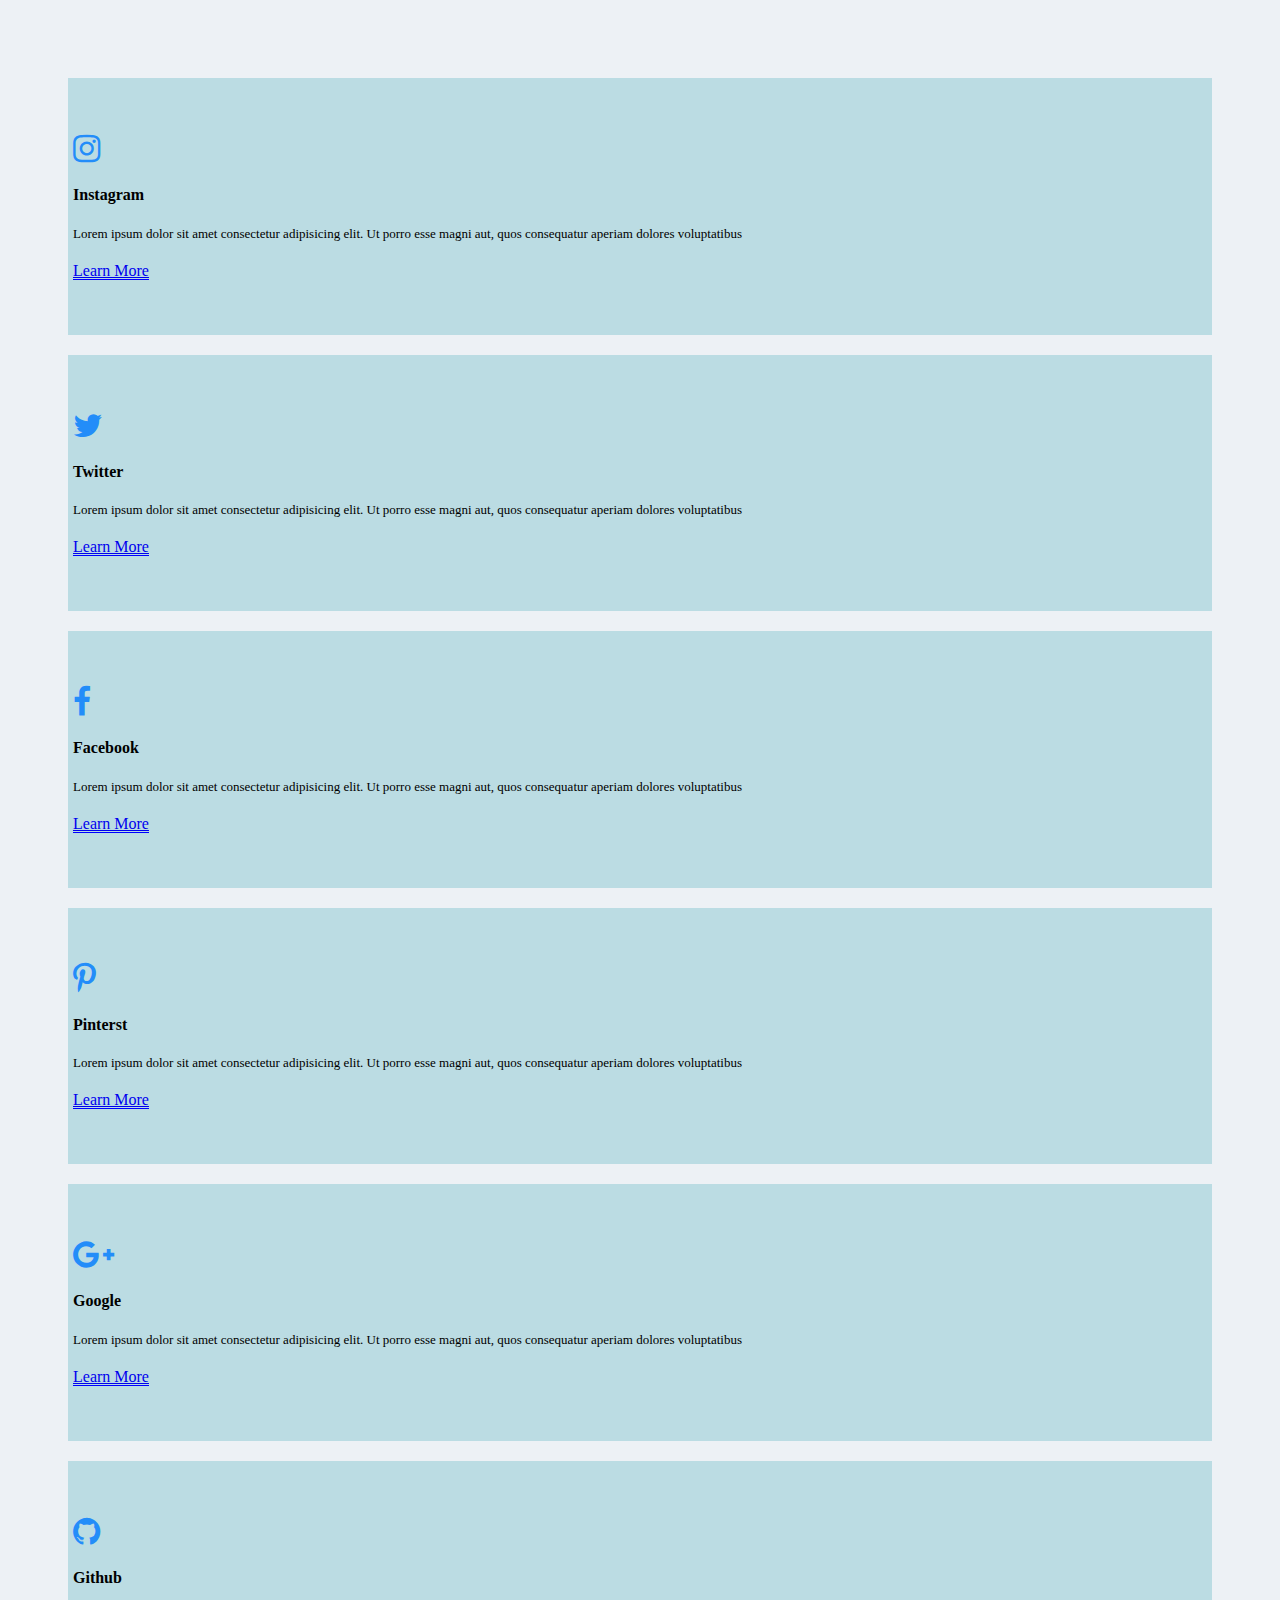
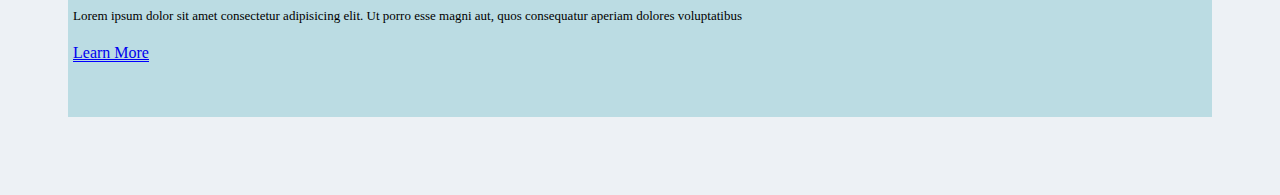
<file: index.html>
<html>
    <head>
        <link rel="stylesheet" href="https://cdn.jsdelivr.net/npm/bootstrap@5.3.0-alpha3/dist/css/bootstrap.min.css" rel="stylesheet" integrity="sha384-KK94CHFLLe+nY2dmCWGMq91rCGa5gtU4mk92HdvYe+M/SXH301p5ILy+dN9+nJOZ" crossorigin="anonymous">
        <link rel="stylesheet" href="https://cdnjs.cloudflare.com/ajax/libs/font-awesome/4.7.0/css/font-awesome.css">
        <link rel="stylesheet" href="index.css"> 
<title>
    FirstBlog
</title>
    </head>
    <body>
        <div class="box">
            <div class ="container">
                <div class="row">
                    <div class ="col-sm-4">
                        <div class="box-inside text-center">
                            <i class="fa fa-instagram fa-2x" ></i>
                            <h4>Instagram</h4>
                            <div class ="content">
                                <span>Lorem ipsum dolor sit amet consectetur adipisicing elit.
                                 Ut porro esse magni aut, quos consequatur aperiam dolores voluptatibus
                                </span>
                            </div>
                                <a href="#" target="_blank" >Learn More</a>
                        </div>
                    </div>
                    <div class ="col-sm-4">
                        <div class="box-inside text-center">
                            <i class="fa fa-twitter fa-2x" ></i>
                            <h4>Twitter</h4>
                            <div class ="content">
                                <span>Lorem ipsum dolor sit amet consectetur adipisicing elit.
                                 Ut porro esse magni aut, quos consequatur aperiam dolores voluptatibus
                                </span>
                            </div>
                                <a href="#" target="_blank" >Learn More</a>
                        </div>
                    </div>
                    <div class ="col-sm-4">
                        <div class="box-inside text-center">
                            <i class="fa fa-facebook fa-2x" ></i>
                            <h4>Facebook</h4>
                            <div class ="content">
                                <span>Lorem ipsum dolor sit amet consectetur adipisicing elit.
                                 Ut porro esse magni aut, quos consequatur aperiam dolores voluptatibus
                                </span>
                            </div>
                                <a href="#" target="_blank" >Learn More</a>
                        </div>
                    </div>
                    <div class ="col-sm-4">
                        <div class="box-inside text-center">
                            <i class="fa fa-pinterest-p fa-2x" ></i>
                            <h4>Pinterst</h4>
                            <div class ="content">
                                <span>Lorem ipsum dolor sit amet consectetur adipisicing elit.
                                 Ut porro esse magni aut, quos consequatur aperiam dolores voluptatibus
                                </span>
                            </div>
                                <a href="#" target="_blank" >Learn More</a>
                        </div>
                    </div>
                    <div class ="col-sm-4">
                        <div class="box-inside text-center">
                            <i class="fa fa-google-plus fa-2x" ></i>
                            <h4>Google</h4>
                            <div class ="content">
                                <span>Lorem ipsum dolor sit amet consectetur adipisicing elit.
                                 Ut porro esse magni aut, quos consequatur aperiam dolores voluptatibus
                                </span>
                            </div>
                                <a href="#" target="_blank" >Learn More</a>
                        </div>
                    </div>
                    <div class ="col-sm-4">
                        <div class="box-inside text-center">
                            <i class="fa fa-github fa-2x" ></i>
                            <h4>Github</h4>
                            <div class ="content">
                                <span>Lorem ipsum dolor sit amet consectetur adipisicing elit.
                                 Ut porro esse magni aut, quos consequatur aperiam dolores voluptatibus
                                </span>
                            </div>
                                <a href="#" target="_blank" >Learn More</a>
                        </div>
                    </div>
                </div>
            </div>
            
        </div>
    </body>
</html>
</file>
<file: index.css>
body{
    background-color: rgba(234, 239, 243, 0.849);
}
.fa{
   color: rgba(0, 123, 255, 0.817);
}
.box-inside{
    background-color: rgba(149, 204, 213, 0.563);
    padding: 55px 5px;
    margin:20px 10px;
       
}
a{
    border-bottom: 1px solid blue;
  
}
span{
    font-size: 13px;
}
.box{
padding: 50px ;
}
.content{
    margin:20px 0px;
}
</file>
